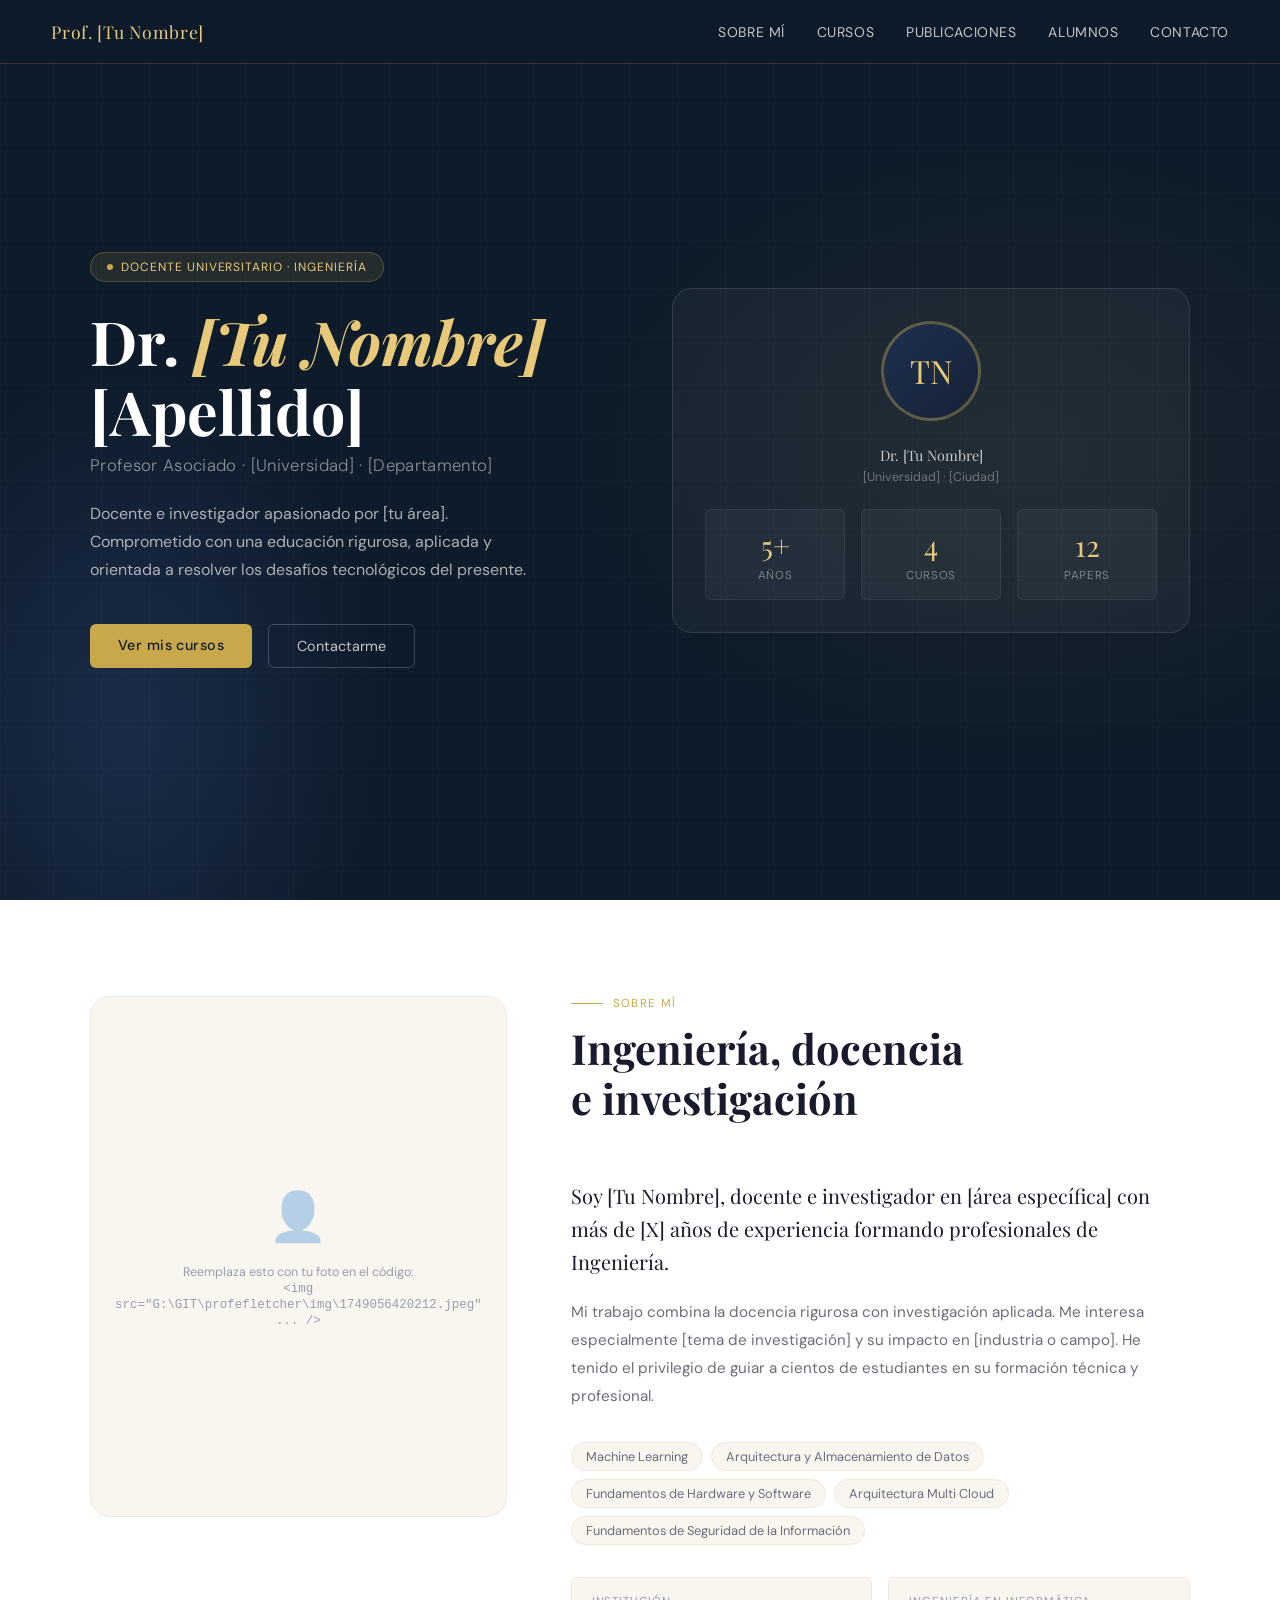
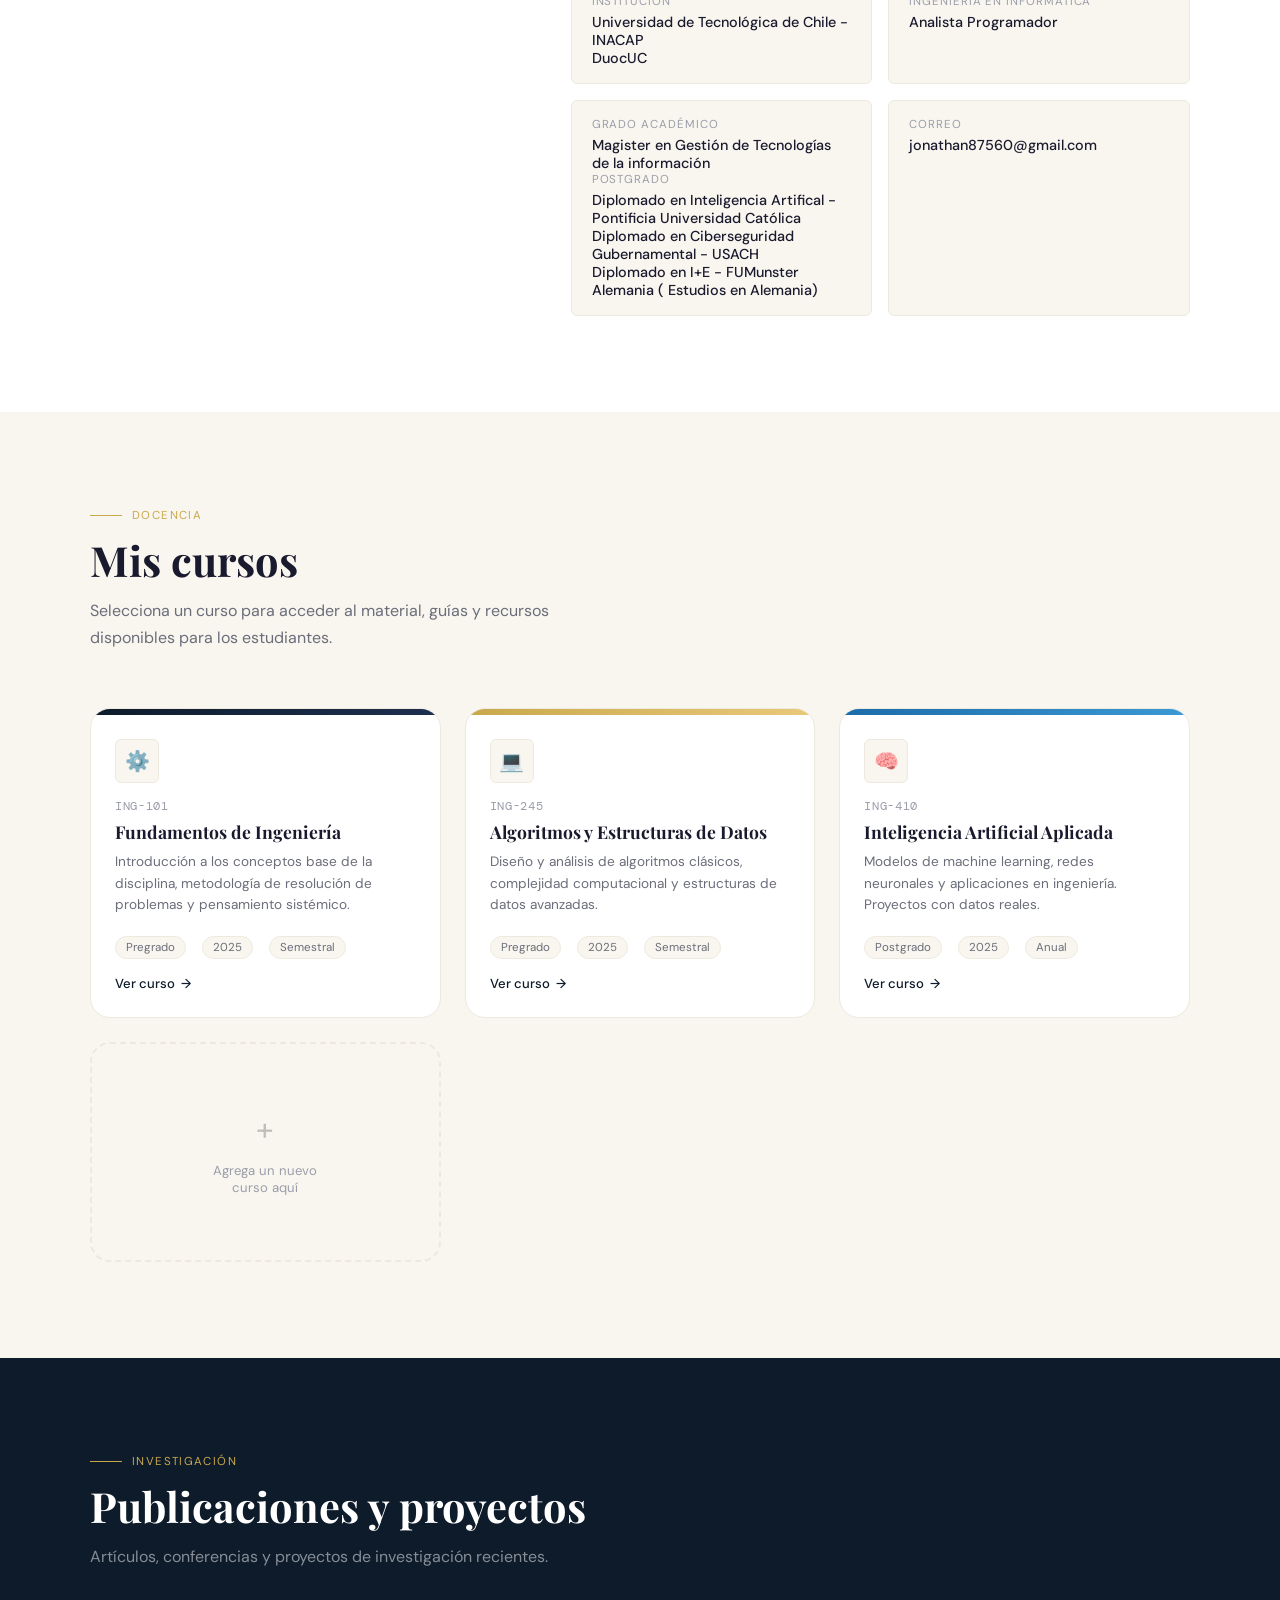
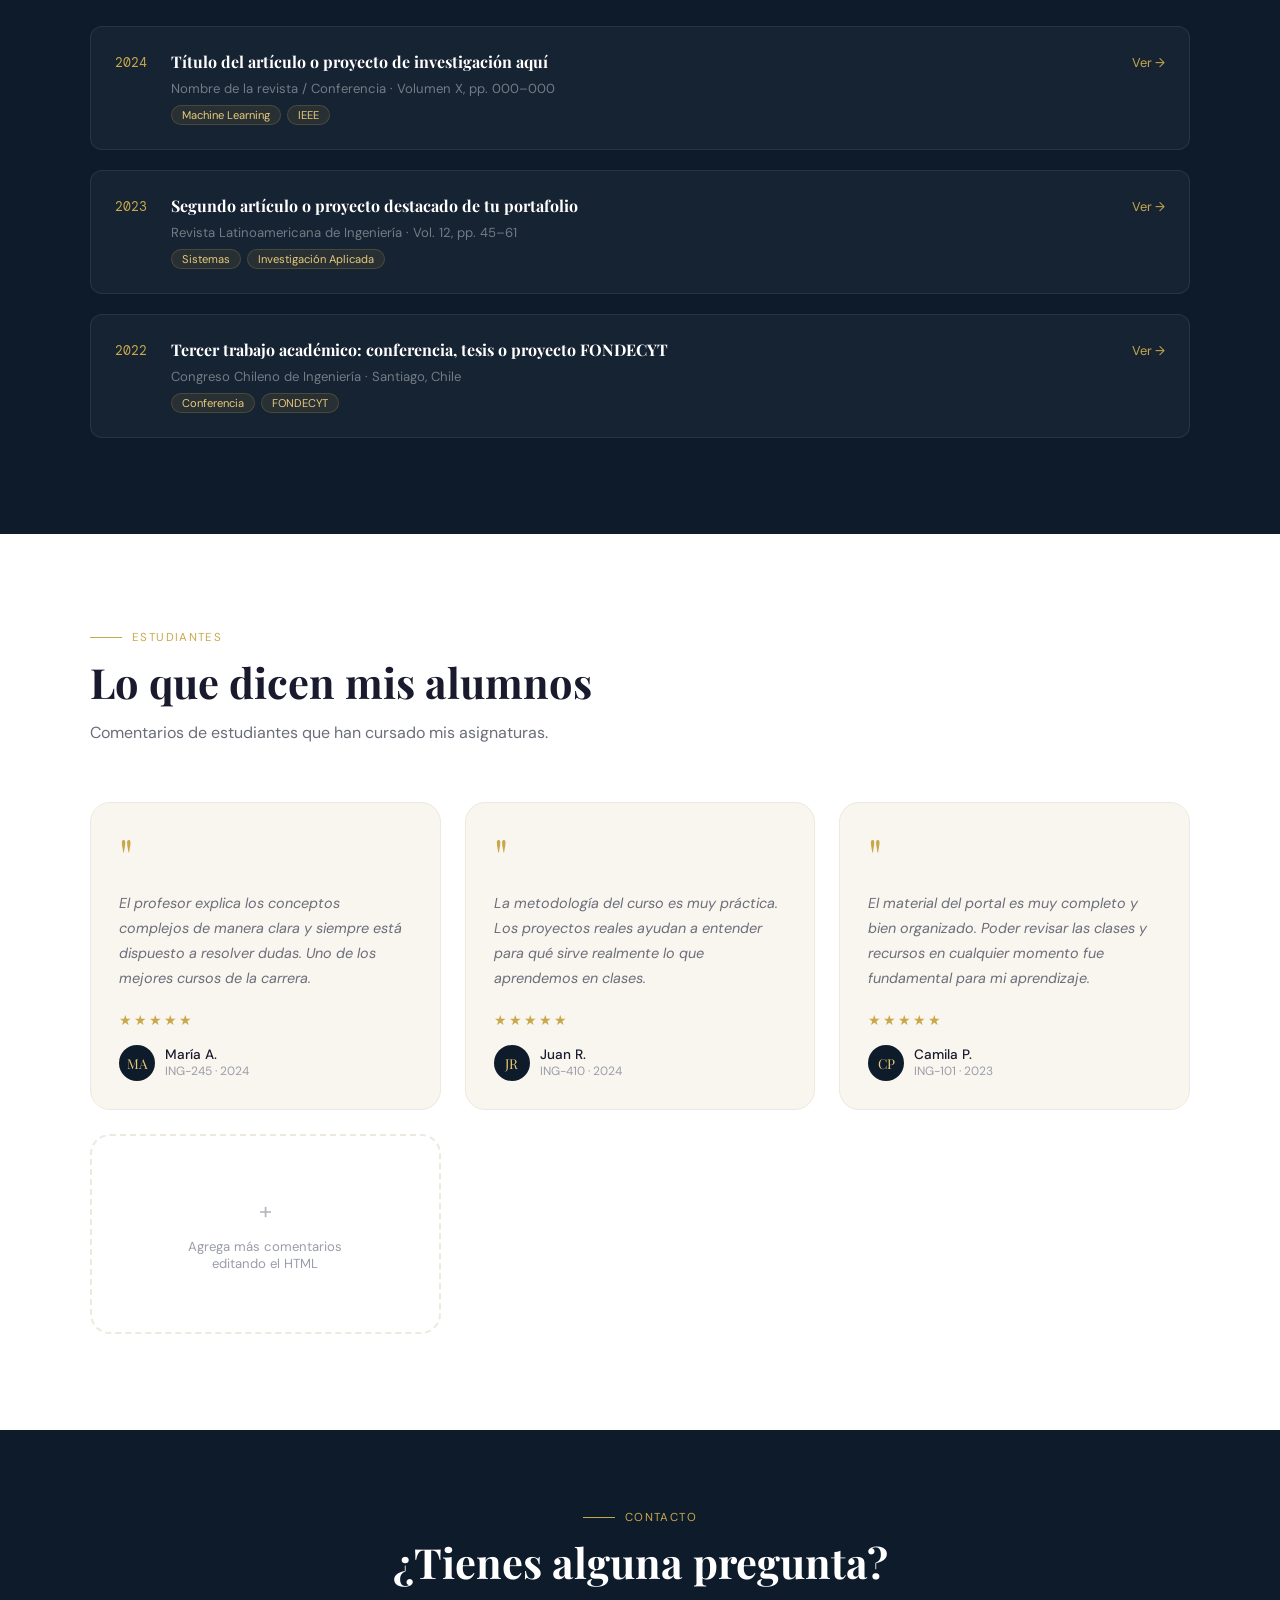
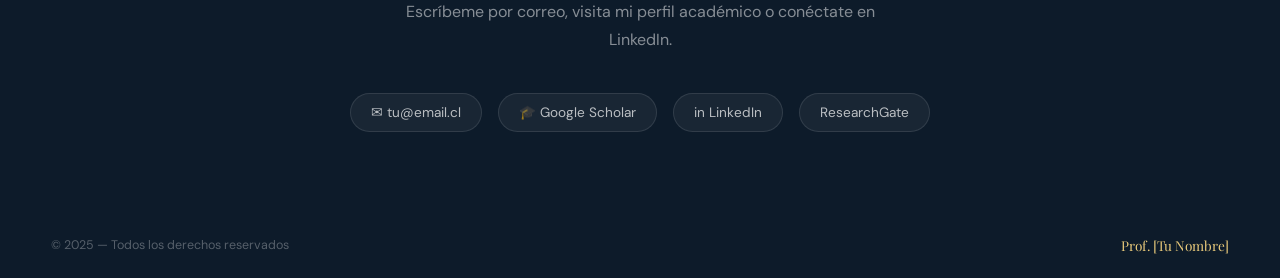
<file: index.html>
<!DOCTYPE html>
<html lang="es">
<head>
  <meta charset="UTF-8" />
  <meta name="viewport" content="width=device-width, initial-scale=1.0" />
  <title>Profesor Jonathan Fletcher — Portafolio Académico</title>
  <link rel="preconnect" href="https://fonts.googleapis.com" />
  <link rel="preconnect" href="https://fonts.gstatic.com" crossorigin />
  <link href="https://fonts.googleapis.com/css2?family=Playfair+Display:ital,wght@0,400;0,600;1,400&family=DM+Sans:wght@300;400;500&family=DM+Mono:wght@400&display=swap" rel="stylesheet" />

  <style>
    *, *::before, *::after { box-sizing: border-box; margin: 0; padding: 0; }

    :root {
      --navy:      #0d1b2a;
      --navy-mid:  #162236;
      --navy-soft: #1e3050;
      --gold:      #c9a84c;
      --gold-light:#e8c97a;
      --gold-pale: #f5e9c8;
      --cream:     #f9f6ef;
      --cream-dark:#ede9df;
      --text-main: #1a1a2e;
      --text-muted: #6b6e7a;
      --text-light: #9a9daa;
      --white:     #ffffff;
      --radius-sm: 6px;
      --radius-md: 12px;
      --radius-lg: 20px;
      --shadow-sm: 0 2px 8px rgba(13,27,42,0.08);
      --shadow-md: 0 6px 24px rgba(13,27,42,0.12);
      --shadow-lg: 0 16px 48px rgba(13,27,42,0.16);
    }

    html { scroll-behavior: smooth; }

    body {
      font-family: 'DM Sans', sans-serif;
      background: var(--cream);
      color: var(--text-main);
      overflow-x: hidden;
    }

    /* ─── NAV ─────────────────────────────────────── */
    nav {
      position: fixed; top: 0; left: 0; right: 0; z-index: 100;
      background: rgba(13,27,42,0.96);
      backdrop-filter: blur(12px);
      border-bottom: 1px solid rgba(201,168,76,0.2);
      display: flex; align-items: center; justify-content: space-between;
      padding: 0 4vw;
      height: 64px;
    }
    .nav-logo {
      font-family: 'Playfair Display', serif;
      color: var(--gold-light);
      font-size: 1.1rem;
      letter-spacing: 0.04em;
    }
    .nav-links { display: flex; gap: 2rem; list-style: none; }
    .nav-links a {
      color: rgba(255,255,255,0.75);
      text-decoration: none;
      font-size: 0.875rem;
      font-weight: 400;
      letter-spacing: 0.04em;
      text-transform: uppercase;
      transition: color 0.2s;
    }
    .nav-links a:hover { color: var(--gold-light); }
    .nav-toggle { display: none; flex-direction: column; gap: 5px; cursor: pointer; }
    .nav-toggle span { width: 22px; height: 2px; background: var(--gold-light); display: block; transition: 0.3s; }

    /* ─── HERO ────────────────────────────────────── */
    #hero {
      min-height: 100vh;
      background: var(--navy);
      display: flex; align-items: center;
      padding: 80px 4vw 60px;
      position: relative;
      overflow: hidden;
    }
    .hero-bg {
      position: absolute; inset: 0;
      background:
        radial-gradient(ellipse 60% 60% at 80% 50%, rgba(201,168,76,0.07) 0%, transparent 60%),
        radial-gradient(ellipse 40% 80% at 10% 80%, rgba(30,48,80,0.8) 0%, transparent 50%);
    }
    .hero-grid {
      position: absolute; inset: 0; opacity: 0.04;
      background-image: linear-gradient(rgba(255,255,255,0.5) 1px, transparent 1px),
                        linear-gradient(90deg, rgba(255,255,255,0.5) 1px, transparent 1px);
      background-size: 48px 48px;
    }
    .hero-inner {
      position: relative; z-index: 1;
      max-width: 1100px; width: 100%;
      margin: 0 auto;
      display: grid; grid-template-columns: 1fr 1fr; gap: 64px; align-items: center;
    }
    .hero-text { }
    .hero-tag {
      display: inline-flex; align-items: center; gap: 8px;
      background: rgba(201,168,76,0.12);
      border: 1px solid rgba(201,168,76,0.3);
      border-radius: 100px;
      padding: 6px 16px;
      font-size: 0.75rem;
      color: var(--gold-light);
      letter-spacing: 0.08em;
      text-transform: uppercase;
      margin-bottom: 1.5rem;
    }
    .hero-tag::before { content: ''; width: 6px; height: 6px; border-radius: 50%; background: var(--gold); }
    .hero-name {
      font-family: 'Playfair Display', serif;
      font-size: clamp(2.4rem, 5vw, 3.8rem);
      color: var(--white);
      line-height: 1.15;
      margin-bottom: 0.5rem;
    }
    .hero-name em { color: var(--gold-light); font-style: italic; }
    .hero-title {
      font-size: 1.05rem;
      color: rgba(255,255,255,0.5);
      font-weight: 300;
      margin-bottom: 1.5rem;
      letter-spacing: 0.02em;
    }
    .hero-desc {
      font-size: 1rem;
      color: rgba(255,255,255,0.65);
      line-height: 1.75;
      max-width: 460px;
      margin-bottom: 2.5rem;
    }
    .hero-ctas { display: flex; gap: 1rem; flex-wrap: wrap; }
    .btn-primary {
      background: var(--gold);
      color: var(--navy);
      padding: 12px 28px;
      border-radius: var(--radius-sm);
      text-decoration: none;
      font-weight: 500;
      font-size: 0.9rem;
      letter-spacing: 0.03em;
      transition: background 0.2s, transform 0.15s;
    }
    .btn-primary:hover { background: var(--gold-light); transform: translateY(-1px); }
    .btn-secondary {
      border: 1px solid rgba(255,255,255,0.2);
      color: rgba(255,255,255,0.75);
      padding: 12px 28px;
      border-radius: var(--radius-sm);
      text-decoration: none;
      font-size: 0.9rem;
      transition: border-color 0.2s, color 0.2s;
    }
    .btn-secondary:hover { border-color: var(--gold); color: var(--gold-light); }

    .hero-card {
      background: rgba(255,255,255,0.04);
      border: 1px solid rgba(255,255,255,0.1);
      border-radius: var(--radius-lg);
      padding: 2rem;
    }
    .hero-avatar {
      width: 100px; height: 100px;
      border-radius: 50%;
      background: linear-gradient(135deg, var(--navy-soft), var(--navy-mid));
      border: 3px solid rgba(201,168,76,0.4);
      display: flex; align-items: center; justify-content: center;
      font-family: 'Playfair Display', serif;
      font-size: 2rem;
      color: var(--gold-light);
      margin: 0 auto 1.5rem;
    }
    .hero-stats { display: grid; grid-template-columns: repeat(3, 1fr); gap: 1rem; margin-top: 1.5rem; }
    .stat { text-align: center; padding: 1rem; background: rgba(255,255,255,0.04); border-radius: var(--radius-sm); border: 1px solid rgba(255,255,255,0.07); }
    .stat-num { font-family: 'Playfair Display', serif; font-size: 1.8rem; color: var(--gold-light); display: block; }
    .stat-label { font-size: 0.72rem; color: rgba(255,255,255,0.4); text-transform: uppercase; letter-spacing: 0.06em; margin-top: 4px; display: block; }

    /* ─── SECTIONS SHARED ─────────────────────────── */
    section { padding: 96px 4vw; }
    .section-inner { max-width: 1100px; margin: 0 auto; }
    .section-header { margin-bottom: 3.5rem; }
    .section-label {
      font-size: 0.72rem;
      text-transform: uppercase;
      letter-spacing: 0.12em;
      color: var(--gold);
      margin-bottom: 0.75rem;
      display: flex; align-items: center; gap: 10px;
    }
    .section-label::before { content: ''; width: 32px; height: 1px; background: var(--gold); }
    .section-title {
      font-family: 'Playfair Display', serif;
      font-size: clamp(1.8rem, 3.5vw, 2.6rem);
      color: var(--text-main);
      line-height: 1.2;
    }
    .section-subtitle { font-size: 1rem; color: var(--text-muted); margin-top: 0.75rem; max-width: 520px; line-height: 1.7; }

    /* ─── ABOUT ───────────────────────────────────── */
    #about { background: var(--white); }
    .about-grid { display: grid; grid-template-columns: 1fr 1.6fr; gap: 64px; align-items: start; }
    .about-photo {
      aspect-ratio: 4/5;
      background: var(--cream);
      border-radius: var(--radius-lg);
      border: 1px solid var(--cream-dark);
      display: flex; align-items: center; justify-content: center;
      flex-direction: column; gap: 1rem;
      color: var(--text-light);
      font-size: 0.85rem;
    }
    .about-photo-icon { font-size: 3rem; opacity: 0.3; }
    .about-photo-hint { font-size: 0.78rem; color: var(--text-light); text-align: center; padding: 0 1.5rem; }

    .about-content { }
    .about-lead { font-family: 'Playfair Display', serif; font-size: 1.25rem; color: var(--text-main); line-height: 1.65; margin-bottom: 1.25rem; }
    .about-body { font-size: 0.95rem; color: var(--text-muted); line-height: 1.85; margin-bottom: 2rem; }
    .about-tags { display: flex; flex-wrap: wrap; gap: 8px; margin-bottom: 2rem; }
    .tag {
      background: var(--cream);
      border: 1px solid var(--cream-dark);
      color: var(--text-muted);
      padding: 5px 14px;
      border-radius: 100px;
      font-size: 0.8rem;
    }
    .about-info { display: grid; grid-template-columns: 1fr 1fr; gap: 1rem; }
    .info-item { padding: 1rem 1.25rem; background: var(--cream); border-radius: var(--radius-sm); border: 1px solid var(--cream-dark); }
    .info-label { font-size: 0.72rem; text-transform: uppercase; letter-spacing: 0.08em; color: var(--text-light); margin-bottom: 4px; }
    .info-value { font-size: 0.9rem; font-weight: 500; color: var(--text-main); }

    /* ─── COURSES ─────────────────────────────────── */
    #courses { background: var(--cream); }
    .courses-grid { display: grid; grid-template-columns: repeat(auto-fill, minmax(300px, 1fr)); gap: 1.5rem; }
    .course-card {
      background: var(--white);
      border: 1px solid var(--cream-dark);
      border-radius: var(--radius-lg);
      overflow: hidden;
      transition: transform 0.25s, box-shadow 0.25s;
      cursor: pointer;
      text-decoration: none;
      display: block;
      color: inherit;
    }
    .course-card:hover { transform: translateY(-4px); box-shadow: var(--shadow-lg); }
    .course-banner {
      height: 6px;
      background: linear-gradient(90deg, var(--navy), var(--navy-soft));
    }
    .course-banner.gold { background: linear-gradient(90deg, var(--gold), var(--gold-light)); }
    .course-banner.teal { background: linear-gradient(90deg, #1b6ca8, #3b99d4); }
    .course-body { padding: 1.5rem; }
    .course-icon {
      width: 44px; height: 44px;
      background: var(--cream);
      border-radius: var(--radius-sm);
      display: flex; align-items: center; justify-content: center;
      font-size: 1.25rem;
      margin-bottom: 1rem;
      border: 1px solid var(--cream-dark);
    }
    .course-code { font-family: 'DM Mono', monospace; font-size: 0.72rem; color: var(--text-light); margin-bottom: 0.4rem; letter-spacing: 0.06em; }
    .course-name { font-family: 'Playfair Display', serif; font-size: 1.1rem; color: var(--text-main); margin-bottom: 0.5rem; }
    .course-desc { font-size: 0.85rem; color: var(--text-muted); line-height: 1.6; margin-bottom: 1.25rem; }
    .course-meta { display: flex; gap: 1rem; flex-wrap: wrap; }
    .course-badge {
      font-size: 0.72rem;
      padding: 3px 10px;
      border-radius: 100px;
      background: var(--cream);
      color: var(--text-muted);
      border: 1px solid var(--cream-dark);
    }
    .course-link {
      display: inline-flex; align-items: center; gap: 6px;
      margin-top: 1rem;
      font-size: 0.82rem;
      font-weight: 500;
      color: var(--navy);
      text-decoration: none;
      border-bottom: 1px solid transparent;
      transition: border-color 0.2s, color 0.2s;
    }
    .course-link:hover { color: var(--gold); border-color: var(--gold); }
    .course-link::after { content: '→'; }

    /* ─── PUBLICATIONS ────────────────────────────── */
    #publications { background: var(--navy); }
    #publications .section-title { color: var(--white); }
    #publications .section-subtitle { color: rgba(255,255,255,0.5); }
    .pub-list { display: flex; flex-direction: column; gap: 1.25rem; }
    .pub-item {
      display: grid; grid-template-columns: auto 1fr auto;
      gap: 1.5rem; align-items: start;
      padding: 1.5rem;
      background: rgba(255,255,255,0.04);
      border: 1px solid rgba(255,255,255,0.08);
      border-radius: var(--radius-md);
      transition: background 0.2s, border-color 0.2s;
    }
    .pub-item:hover { background: rgba(255,255,255,0.07); border-color: rgba(201,168,76,0.25); }
    .pub-year {
      font-family: 'DM Mono', monospace;
      font-size: 0.8rem;
      color: var(--gold);
      padding-top: 3px;
      white-space: nowrap;
    }
    .pub-info { }
    .pub-title { font-family: 'Playfair Display', serif; font-size: 1rem; color: var(--white); margin-bottom: 0.4rem; line-height: 1.4; }
    .pub-venue { font-size: 0.82rem; color: rgba(255,255,255,0.4); margin-bottom: 0.5rem; }
    .pub-tags { display: flex; gap: 6px; flex-wrap: wrap; }
    .pub-tag {
      font-size: 0.7rem;
      padding: 2px 10px;
      border-radius: 100px;
      background: rgba(201,168,76,0.1);
      color: var(--gold-light);
      border: 1px solid rgba(201,168,76,0.2);
    }
    .pub-link {
      font-size: 0.8rem;
      color: var(--gold);
      text-decoration: none;
      white-space: nowrap;
      padding-top: 3px;
      transition: color 0.2s;
    }
    .pub-link:hover { color: var(--gold-light); }

    /* ─── TESTIMONIALS ────────────────────────────── */
    #testimonials { background: var(--white); }
    .testimonials-grid { display: grid; grid-template-columns: repeat(auto-fill, minmax(280px, 1fr)); gap: 1.5rem; }
    .testimonial-card {
      padding: 1.75rem;
      background: var(--cream);
      border: 1px solid var(--cream-dark);
      border-radius: var(--radius-lg);
      position: relative;
    }
    .testimonial-quote {
      font-family: 'Playfair Display', serif;
      font-size: 3rem;
      line-height: 1;
      color: var(--gold);
      margin-bottom: 0.75rem;
      display: block;
    }
    .testimonial-text { font-size: 0.9rem; color: var(--text-muted); line-height: 1.75; margin-bottom: 1.25rem; font-style: italic; }
    .testimonial-stars { color: var(--gold); font-size: 0.85rem; margin-bottom: 1rem; letter-spacing: 2px; }
    .testimonial-author { display: flex; align-items: center; gap: 10px; }
    .testimonial-avatar {
      width: 36px; height: 36px;
      border-radius: 50%;
      background: var(--navy);
      display: flex; align-items: center; justify-content: center;
      font-family: 'Playfair Display', serif;
      font-size: 0.85rem;
      color: var(--gold-light);
      flex-shrink: 0;
    }
    .testimonial-name { font-size: 0.85rem; font-weight: 500; color: var(--text-main); }
    .testimonial-course { font-size: 0.75rem; color: var(--text-light); }
    .testimonial-add {
      border: 2px dashed var(--cream-dark);
      background: transparent;
      display: flex; flex-direction: column; align-items: center; justify-content: center;
      gap: 0.75rem;
      min-height: 200px;
      cursor: pointer;
      transition: border-color 0.2s, background 0.2s;
    }
    .testimonial-add:hover { border-color: var(--gold); background: var(--cream); }
    .add-icon { font-size: 1.5rem; opacity: 0.3; }
    .add-text { font-size: 0.82rem; color: var(--text-light); text-align: center; }

    /* ─── CONTACT / FOOTER ─────────────────────────── */
    #contact {
      background: var(--navy);
      text-align: center;
      padding: 80px 4vw;
    }
    #contact .section-title { color: var(--white); }
    #contact .section-subtitle { color: rgba(255,255,255,0.5); max-width: 480px; margin: 0.75rem auto 2.5rem; }
    .contact-methods { display: flex; justify-content: center; gap: 1rem; flex-wrap: wrap; }
    .contact-chip {
      display: inline-flex; align-items: center; gap: 8px;
      padding: 10px 20px;
      background: rgba(255,255,255,0.05);
      border: 1px solid rgba(255,255,255,0.1);
      border-radius: 100px;
      color: rgba(255,255,255,0.7);
      font-size: 0.85rem;
      text-decoration: none;
      transition: border-color 0.2s, color 0.2s, background 0.2s;
    }
    .contact-chip:hover { border-color: var(--gold); color: var(--gold-light); background: rgba(201,168,76,0.08); }
    footer {
      background: rgba(0,0,0,0.3);
      padding: 1.5rem 4vw;
      display: flex; justify-content: space-between; align-items: center; flex-wrap: wrap; gap: 1rem;
    }
    .footer-copy { font-size: 0.78rem; color: rgba(255,255,255,0.3); }
    .footer-brand { font-family: 'Playfair Display', serif; font-size: 0.85rem; color: var(--gold-light); }

    /* ─── SCROLL REVEAL ───────────────────────────── */
    .reveal { opacity: 0; transform: translateY(24px); transition: opacity 0.6s ease, transform 0.6s ease; }
    .reveal.visible { opacity: 1; transform: none; }

    /* ─── RESPONSIVE ──────────────────────────────── */
    @media (max-width: 768px) {
      .hero-inner { grid-template-columns: 1fr; gap: 2rem; }
      .hero-card { display: none; }
      .about-grid { grid-template-columns: 1fr; }
      .about-photo { min-height: 200px; }
      .about-info { grid-template-columns: 1fr; }
      .pub-item { grid-template-columns: 1fr; gap: 0.75rem; }
      .pub-link { align-self: start; }
      .nav-links { display: none; flex-direction: column; position: absolute; top: 64px; left: 0; right: 0; background: var(--navy); padding: 1rem 2rem 2rem; border-bottom: 1px solid rgba(255,255,255,0.08); }
      .nav-links.open { display: flex; }
      .nav-toggle { display: flex; }
    }
  </style>
</head>
<body>

<!-- NAV -->
<nav>
  <span class="nav-logo">Prof. [Tu Nombre]</span>
  <ul class="nav-links" id="navLinks">
    <li><a href="#about">Sobre mí</a></li>
    <li><a href="#courses">Cursos</a></li>
    <li><a href="#publications">Publicaciones</a></li>
    <li><a href="#testimonials">Alumnos</a></li>
    <li><a href="#contact">Contacto</a></li>
  </ul>
  <div class="nav-toggle" id="navToggle" onclick="document.getElementById('navLinks').classList.toggle('open')">
    <span></span><span></span><span></span>
  </div>
</nav>


<!-- HERO -->
<section id="hero">
  <div class="hero-bg"></div>
  <div class="hero-grid"></div>
  <div class="hero-inner">
    <div class="hero-text">
      <div class="hero-tag">Docente Universitario · Ingeniería</div>
      <h1 class="hero-name">Dr. <em>[Tu Nombre]</em><br>[Apellido]</h1>
      <p class="hero-title">Profesor Asociado · [Universidad] · [Departamento]</p>
      <p class="hero-desc">
        Docente e investigador apasionado por [tu área]. Comprometido con una educación rigurosa, aplicada y orientada a resolver los desafíos tecnológicos del presente.
      </p>
      <div class="hero-ctas">
        <a href="#courses" class="btn-primary">Ver mis cursos</a>
        <a href="#contact" class="btn-secondary">Contactarme</a>
      </div>
    </div>
    <div class="hero-card">
      <div class="hero-avatar">TN</div>
      <p style="text-align:center; font-size:0.9rem; color:rgba(255,255,255,0.75); font-family:'Playfair Display',serif;">Dr. [Tu Nombre]</p>
      <p style="text-align:center; font-size:0.78rem; color:rgba(255,255,255,0.35); margin-top:4px;">[Universidad] · [Ciudad]</p>
      <div class="hero-stats">
        <div class="stat"><span class="stat-num">5+</span><span class="stat-label">Años</span></div>
        <div class="stat"><span class="stat-num">4</span><span class="stat-label">Cursos</span></div>
        <div class="stat"><span class="stat-num">12</span><span class="stat-label">Papers</span></div>
      </div>
    </div>
  </div>
</section>


<!-- ABOUT -->
<section id="about">
  <div class="section-inner">
    <div class="about-grid">
      <div>
        <div class="about-photo reveal">
          <div class="about-photo-icon">👤</div>
          <span class="about-photo-hint">Reemplaza esto con tu foto en el código:<br><code>&lt;img src="G:\GIT\profefletcher\img\1749056420212.jpeg" ... /&gt;</code></span>
        </div>
      </div>
      <div class="about-content reveal">
        <div class="section-header">
          <p class="section-label">Sobre mí</p>
          <h2 class="section-title">Ingeniería, docencia<br>e investigación</h2>
        </div>
        <p class="about-lead">
          Soy [Tu Nombre], docente e investigador en [área específica] con más de [X] años de experiencia formando profesionales de Ingeniería.
        </p>
        <p class="about-body">
          Mi trabajo combina la docencia rigurosa con investigación aplicada. Me interesa especialmente [tema de investigación] y su impacto en [industria o campo]. He tenido el privilegio de guiar a cientos de estudiantes en su formación técnica y profesional.
        </p>
        <div class="about-tags">
          <span class="tag">Machine Learning</span>
          <span class="tag">Arquitectura y Almacenamiento de Datos</span>
          <span class="tag">Fundamentos de Hardware y Software</span>
          <span class="tag">Arquitectura Multi Cloud</span>
          <span class="tag">Fundamentos de Seguridad de la Información</span>
        </div>
        <div class="about-info">
          <div class="info-item">
            <div class="info-label">Institución</div>
            <div class="info-value">Universidad de Tecnológica de Chile - INACAP</div>
            <div class="info-value">DuocUC</div>
          </div>
          <div class="info-item">
            <div class="info-label">Ingeniería en Informática</div>
            <div class="info-value">Analista Programador</div>
          </div>
          <div class="info-item">
            <div class="info-label">Grado académico</div>
            <div class="info-value">Magister en Gestión de Tecnologías de la información</div>
            <div class="info-label">Postgrado</div>
            <div class="info-value">Diplomado en Inteligencia Artifical - Pontificia Universidad Católica</div>
            <div class="info-value">Diplomado en Ciberseguridad Gubernamental - USACH</div>
            <div class="info-value">Diplomado en I+E - FUMunster Alemania ( Estudios en Alemania)</div>
          </div>
          <div class="info-item">
            <div class="info-label">Correo</div>
            <div class="info-value">jonathan87560@gmail.com</div>
          </div>
        </div>
      </div>
    </div>
  </div>
</section>


<!-- COURSES -->
<section id="courses">
  <div class="section-inner">
    <div class="section-header reveal">
      <p class="section-label">Docencia</p>
      <h2 class="section-title">Mis cursos</h2>
      <p class="section-subtitle">Selecciona un curso para acceder al material, guías y recursos disponibles para los estudiantes.</p>
    </div>
    <div class="courses-grid">

      <!-- CURSO 1 -->
      <a href="[URL_CURSO_1]" class="course-card reveal">
        <div class="course-banner"></div>
        <div class="course-body">
          <div class="course-icon">⚙️</div>
          <div class="course-code">ING-101</div>
          <h3 class="course-name">Fundamentos de Ingeniería</h3>
          <p class="course-desc">Introducción a los conceptos base de la disciplina, metodología de resolución de problemas y pensamiento sistémico.</p>
          <div class="course-meta">
            <span class="course-badge">Pregrado</span>
            <span class="course-badge">2025</span>
            <span class="course-badge">Semestral</span>
          </div>
          <span class="course-link">Ver curso </span>
        </div>
      </a>

      <!-- CURSO 2 -->
      <a href="[URL_CURSO_2]" class="course-card reveal">
        <div class="course-banner gold"></div>
        <div class="course-body">
          <div class="course-icon">💻</div>
          <div class="course-code">ING-245</div>
          <h3 class="course-name">Algoritmos y Estructuras de Datos</h3>
          <p class="course-desc">Diseño y análisis de algoritmos clásicos, complejidad computacional y estructuras de datos avanzadas.</p>
          <div class="course-meta">
            <span class="course-badge">Pregrado</span>
            <span class="course-badge">2025</span>
            <span class="course-badge">Semestral</span>
          </div>
          <span class="course-link">Ver curso </span>
        </div>
      </a>

      <!-- CURSO 3 -->
      <a href="[URL_CURSO_3]" class="course-card reveal">
        <div class="course-banner teal"></div>
        <div class="course-body">
          <div class="course-icon">🧠</div>
          <div class="course-code">ING-410</div>
          <h3 class="course-name">Inteligencia Artificial Aplicada</h3>
          <p class="course-desc">Modelos de machine learning, redes neuronales y aplicaciones en ingeniería. Proyectos con datos reales.</p>
          <div class="course-meta">
            <span class="course-badge">Postgrado</span>
            <span class="course-badge">2025</span>
            <span class="course-badge">Anual</span>
          </div>
          <span class="course-link">Ver curso </span>
        </div>
      </a>

      <!-- PLACEHOLDER NUEVO CURSO -->
      <a href="#" class="course-card reveal" style="border: 2px dashed var(--cream-dark); display:flex; align-items:center; justify-content:center; min-height:220px; text-align:center; padding:2rem; background:transparent; flex-direction:column; gap:0.75rem;">
        <div style="font-size:2rem; opacity:0.25;">+</div>
        <p style="font-size:0.82rem; color:var(--text-light);">Agrega un nuevo<br>curso aquí</p>
      </a>

    </div>
  </div>
</section>


<!-- PUBLICATIONS -->
<section id="publications">
  <div class="section-inner">
    <div class="section-header reveal">
      <p class="section-label" style="color:var(--gold);">Investigación</p>
      <h2 class="section-title">Publicaciones y proyectos</h2>
      <p class="section-subtitle">Artículos, conferencias y proyectos de investigación recientes.</p>
    </div>
    <div class="pub-list">

      <div class="pub-item reveal">
        <span class="pub-year">2024</span>
        <div class="pub-info">
          <h3 class="pub-title">Título del artículo o proyecto de investigación aquí</h3>
          <p class="pub-venue">Nombre de la revista / Conferencia · Volumen X, pp. 000–000</p>
          <div class="pub-tags">
            <span class="pub-tag">Machine Learning</span>
            <span class="pub-tag">IEEE</span>
          </div>
        </div>
        <a href="#" class="pub-link">Ver →</a>
      </div>

      <div class="pub-item reveal">
        <span class="pub-year">2023</span>
        <div class="pub-info">
          <h3 class="pub-title">Segundo artículo o proyecto destacado de tu portafolio</h3>
          <p class="pub-venue">Revista Latinoamericana de Ingeniería · Vol. 12, pp. 45–61</p>
          <div class="pub-tags">
            <span class="pub-tag">Sistemas</span>
            <span class="pub-tag">Investigación Aplicada</span>
          </div>
        </div>
        <a href="#" class="pub-link">Ver →</a>
      </div>

      <div class="pub-item reveal">
        <span class="pub-year">2022</span>
        <div class="pub-info">
          <h3 class="pub-title">Tercer trabajo académico: conferencia, tesis o proyecto FONDECYT</h3>
          <p class="pub-venue">Congreso Chileno de Ingeniería · Santiago, Chile</p>
          <div class="pub-tags">
            <span class="pub-tag">Conferencia</span>
            <span class="pub-tag">FONDECYT</span>
          </div>
        </div>
        <a href="#" class="pub-link">Ver →</a>
      </div>

    </div>
  </div>
</section>


<!-- TESTIMONIALS -->
<section id="testimonials">
  <div class="section-inner">
    <div class="section-header reveal">
      <p class="section-label">Estudiantes</p>
      <h2 class="section-title">Lo que dicen mis alumnos</h2>
      <p class="section-subtitle">Comentarios de estudiantes que han cursado mis asignaturas.</p>
    </div>
    <div class="testimonials-grid">

      <div class="testimonial-card reveal">
        <span class="testimonial-quote">"</span>
        <p class="testimonial-text">El profesor explica los conceptos complejos de manera clara y siempre está dispuesto a resolver dudas. Uno de los mejores cursos de la carrera.</p>
        <div class="testimonial-stars">★★★★★</div>
        <div class="testimonial-author">
          <div class="testimonial-avatar">MA</div>
          <div>
            <div class="testimonial-name">María A.</div>
            <div class="testimonial-course">ING-245 · 2024</div>
          </div>
        </div>
      </div>

      <div class="testimonial-card reveal">
        <span class="testimonial-quote">"</span>
        <p class="testimonial-text">La metodología del curso es muy práctica. Los proyectos reales ayudan a entender para qué sirve realmente lo que aprendemos en clases.</p>
        <div class="testimonial-stars">★★★★★</div>
        <div class="testimonial-author">
          <div class="testimonial-avatar">JR</div>
          <div>
            <div class="testimonial-name">Juan R.</div>
            <div class="testimonial-course">ING-410 · 2024</div>
          </div>
        </div>
      </div>

      <div class="testimonial-card reveal">
        <span class="testimonial-quote">"</span>
        <p class="testimonial-text">El material del portal es muy completo y bien organizado. Poder revisar las clases y recursos en cualquier momento fue fundamental para mi aprendizaje.</p>
        <div class="testimonial-stars">★★★★★</div>
        <div class="testimonial-author">
          <div class="testimonial-avatar">CP</div>
          <div>
            <div class="testimonial-name">Camila P.</div>
            <div class="testimonial-course">ING-101 · 2023</div>
          </div>
        </div>
      </div>

      <div class="testimonial-card testimonial-add reveal">
        <div class="add-icon">+</div>
        <p class="add-text">Agrega más comentarios<br>editando el HTML</p>
      </div>

    </div>
  </div>
</section>


<!-- CONTACT -->
<section id="contact">
  <div class="section-inner">
    <div class="reveal">
      <p class="section-label" style="justify-content:center; color:var(--gold);">Contacto</p>
      <h2 class="section-title" style="color:var(--white);">¿Tienes alguna pregunta?</h2>
      <p class="section-subtitle">Escríbeme por correo, visita mi perfil académico o conéctate en LinkedIn.</p>
      <div class="contact-methods">
        <a href="mailto:tu@email.cl" class="contact-chip">✉ tu@email.cl</a>
        <a href="[SCHOLAR_URL]" class="contact-chip" target="_blank">🎓 Google Scholar</a>
        <a href="[LINKEDIN_URL]" class="contact-chip" target="_blank">in LinkedIn</a>
        <a href="[RESEARCHGATE_URL]" class="contact-chip" target="_blank">ResearchGate</a>
      </div>
    </div>
  </div>
</section>


<!-- FOOTER -->
<footer style="background:var(--navy);">
  <span class="footer-copy">© 2025 — Todos los derechos reservados</span>
  <span class="footer-brand">Prof. [Tu Nombre]</span>
</footer>


<script>
  /* Scroll reveal */
  const observer = new IntersectionObserver((entries) => {
    entries.forEach((e, i) => {
      if (e.isIntersecting) {
        const delay = (e.target.dataset.delay || 0);
        setTimeout(() => e.target.classList.add('visible'), delay);
      }
    });
  }, { threshold: 0.12 });

  document.querySelectorAll('.reveal').forEach((el, i) => {
    el.dataset.delay = (i % 4) * 80;
    observer.observe(el);
  });

  /* Active nav on scroll */
  const sections = document.querySelectorAll('section[id]');
  const navLinks = document.querySelectorAll('.nav-links a');
  window.addEventListener('scroll', () => {
    let current = '';
    sections.forEach(s => {
      if (window.scrollY >= s.offsetTop - 100) current = s.id;
    });
    navLinks.forEach(a => {
      a.style.color = a.getAttribute('href') === '#' + current
        ? 'var(--gold-light)' : '';
    });
  });
</script>

</body>
</html>
</file>
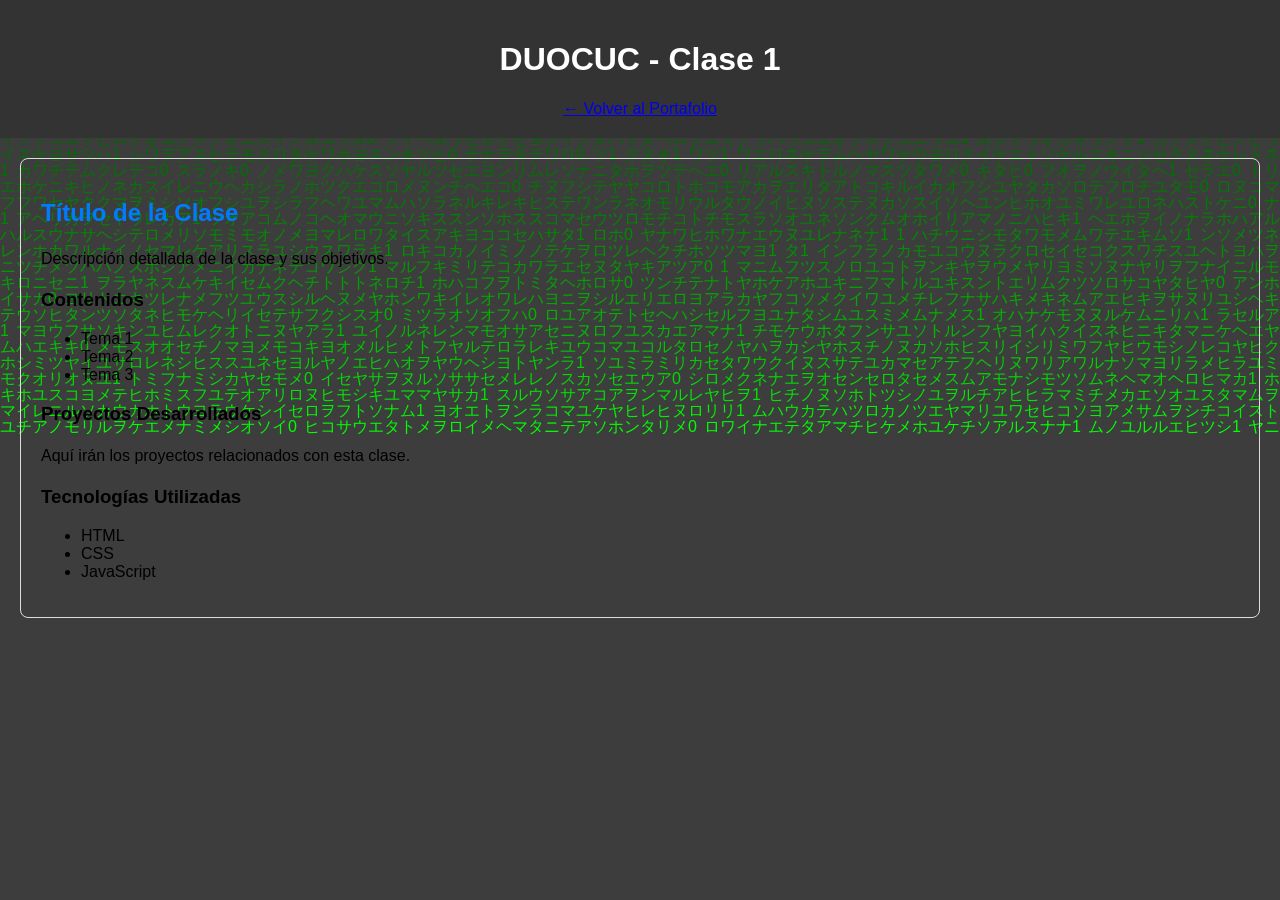
<file: pages/duocuc/clase1.html>
<!DOCTYPE html>
<html lang="es">
<head>
    <meta charset="UTF-8">
    <meta name="viewport" content="width=device-width, initial-scale=1.0">
    <title>DUOCUC - Clase 1</title>
    <link rel="stylesheet" href="../../styles.css">
</head>
<body>
    <div class="container">
        <header class="header">
            <h1>DUOCUC - Clase 1</h1>
            <a href="../../index.html" class="back-btn">← Volver al Portafolio</a>
        </header>

        <section class="university-section">
            <h2>Título de la Clase</h2>
            <p>Descripción detallada de la clase y sus objetivos.</p>
            
            <h3>Contenidos</h3>
            <ul>
                <li>Tema 1</li>
                <li>Tema 2</li>
                <li>Tema 3</li>
            </ul>

            <h3>Proyectos Desarrollados</h3>
            <p>Aquí irán los proyectos relacionados con esta clase.</p>

            <h3>Tecnologías Utilizadas</h3>
            <ul>
                <li>HTML</li>
                <li>CSS</li>
                <li>JavaScript</li>
            </ul>
        </section>
    </div>

    <script src="../../script.js"></script>
</body>
</html>
</file>
<file: styles.css>
.matrix-background {
  background: #000;
  color: #0f0;
  font-family: 'Courier New', Courier, monospace;
  overflow: hidden;
  animation: matrix 8s infinite;
}

@keyframes matrix {
  0% { background-position: 0 0; }
  100% { background-position: 0 100%; }
}

body {
  margin: 0;
  padding: 0;
  font-family: Arial, sans-serif;
}

.header {
  text-align: center;
  padding: 20px;
  background-color: #333;
}

.header h1 {
  color: #fff;
}

.university-section {
  padding: 20px;
  margin: 20px;
  border: 1px solid #ddd;
  border-radius: 8px;
}

.university-section h2 {
  color: #007bff;
}

.university-section p {
  font-size: 16px;
  line-height: 1.5;
}

@media screen and (max-width: 600px) {
  .header {
    padding: 10px;
  }
}
</file>
